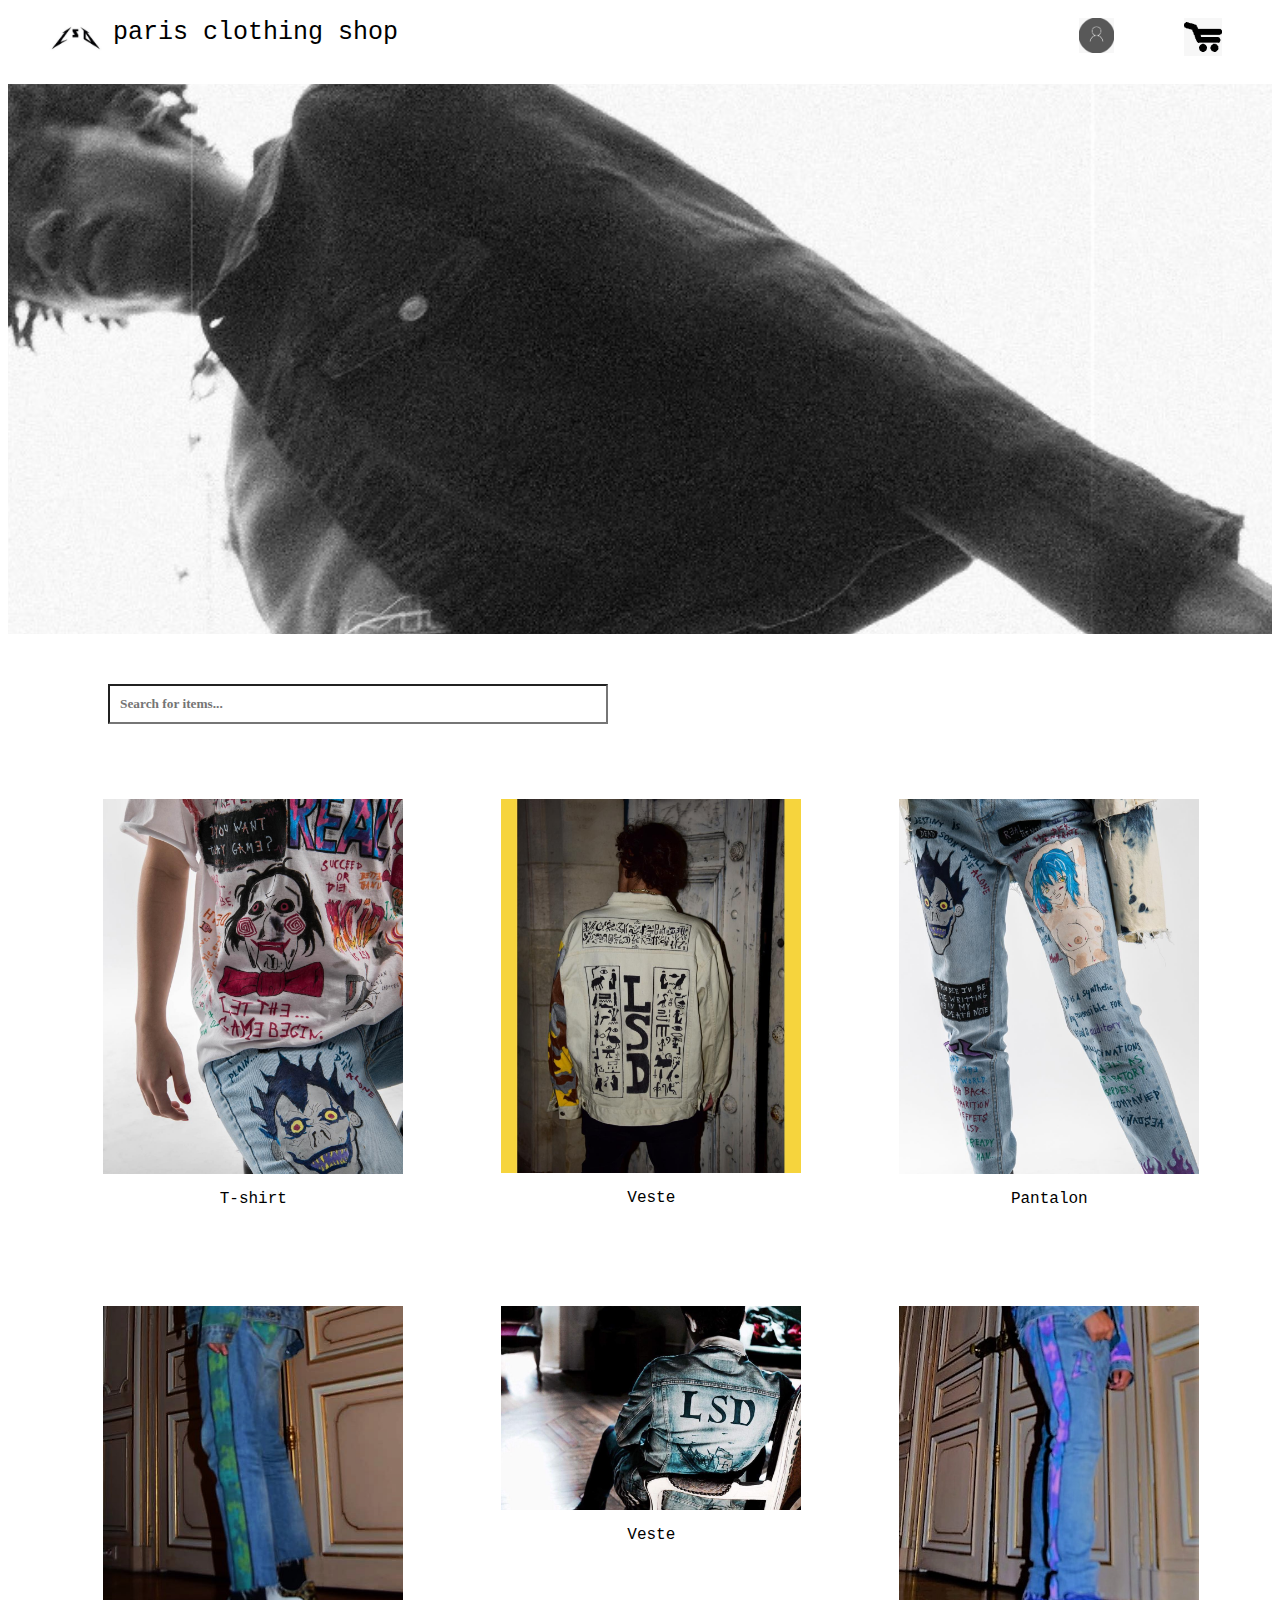
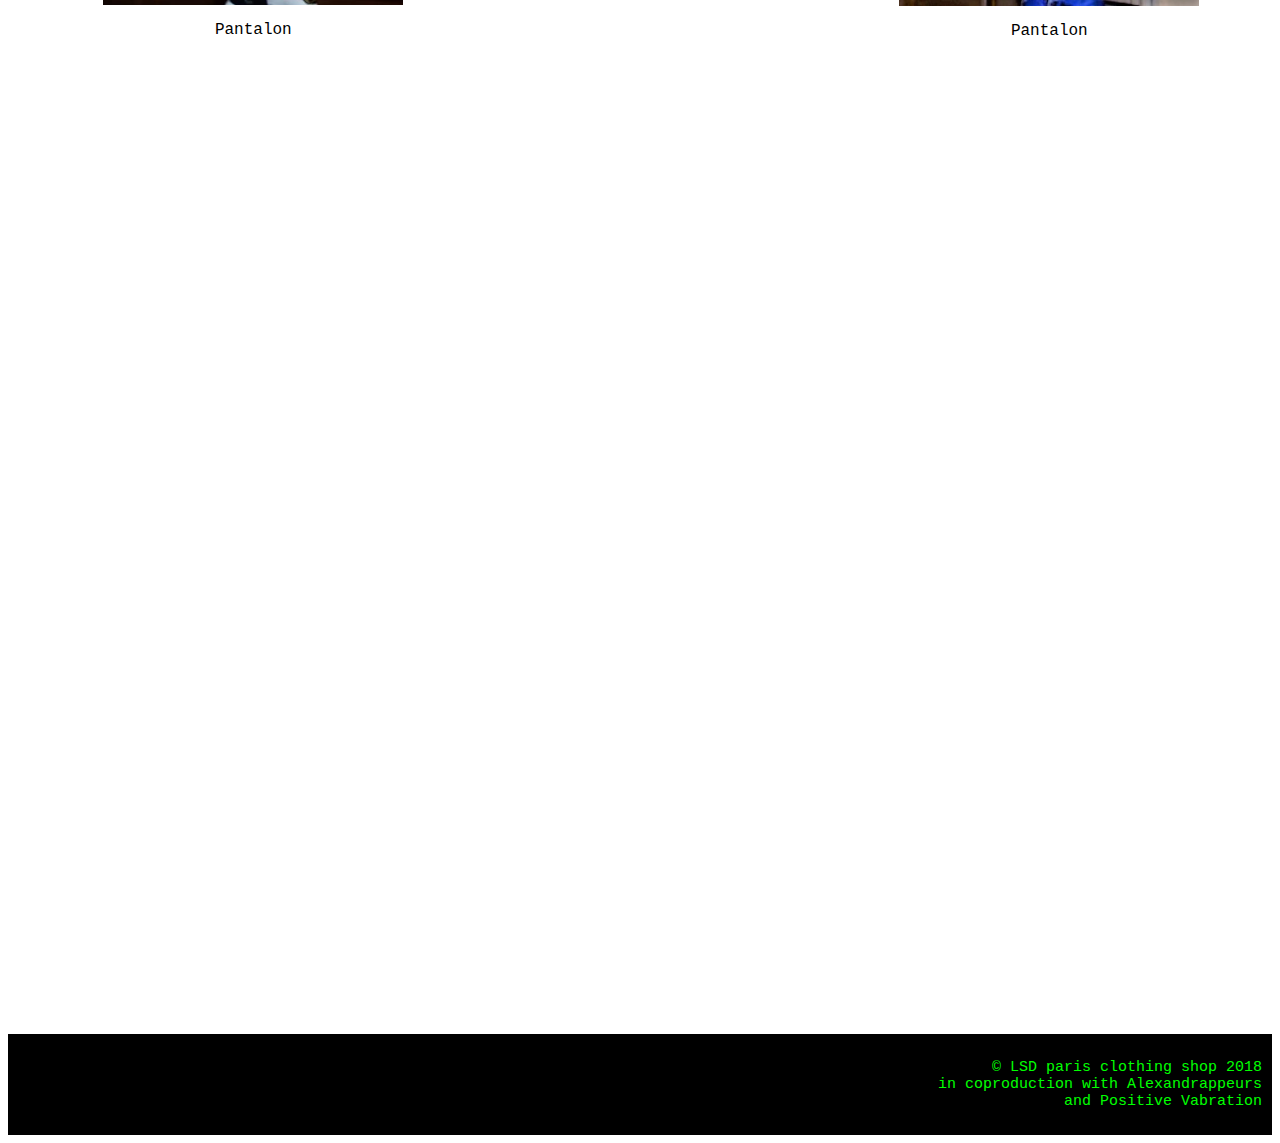
<file: index.html>
<html>
  <head>
    <link rel="stylesheet" type="text/css" href="style.css">
    <meta charset="UTF-8">
  </head>

  <body>
    <header>
      <ul>
	       <a href="index.html"><img class="LSD" src="./articles/logo.png" alt="hope"></a>
	       <a class="logo" href="index.html">paris clothing shop</a>
         <a><input class="sT"></a>
         <a class="menu" href="cart.html">
	        <img class="chariot" src="./boutons/chariot.png" alt="hope">
	       </a>

        <a class="menu" href="compte.html">
	       <img class="login" src="./boutons/compte.png" alt="hope">
	      </a>
	       <div class="dropdown">
          <button class="dropbtn">Menu</button>
          <div class="dropdown-content">
            <a href="cart.html"> <img class="menuc" src="./boutons/chariot.png" alt="hope"> </a>
            <a href="compte.html"> <img class="menul" src="./boutons/compte.png" alt="hope"> </a>
          </div>
        </div>
      </ul>
    </header>

    <div class="parallax">
    </div>

    <div class="container">
      <a><input class="sb" type="text" id="myInput" onkeyup="myFunction()" placeholder="Search for items..." title="Type in a name"></a>
  		<div class="feed">
  			<ul id="myUL">
  				<li><div class="row1"><a href="article1.html"><img class="image" src="./articles/tshirt.png"></a><p>T-shirt</p></div></li>
  				<li><div class="row1"><a href="article3.html"><img class="image" src="./articles/veste2.png"></a><p>Veste</p></div></li>
  				<li><div class="row1"><a href="article1.html"><img class="image" src="./articles/pantalon.png"></a><p>Pantalon</p></div></li>
  				<li><div class="row1"><a href="article2.html"><img class="image" src="./articles/pantalon_droite.png"></a><p>Pantalon</p></div></li>
  				<li><div class="row1"><a href="article1.html"><img class="image" src="./articles/veste1.png"></a><p>Veste</p></div></li>
  				<li><div class="row1"><a href="article3.html"><img class="image" src="./articles/pantalon_gauche.png"></a><p>Pantalon</p></div></li>
  			</ul>
  		</div>
    </div>

    <script>
    //============================================================
    function myFunction() {
        var input, filter, ul, li, a, i;
        input = document.getElementById("myInput");
        filter = input.value.toUpperCase();
        ul = document.getElementById("myUL");
        li = ul.getElementsByTagName("li");
        for (i = 0; i < li.length; i++) {
            a = li[i].getElementsByTagName("a")[0];
            if (a.innerHTML.toUpperCase().indexOf(filter) > -1) {
                li[i].style.display = "";
            } else {
                li[i].style.display = "none";
            }
        }
    }
    //============================================================
	</script>
  </body>

  <footer>
    <div class="footer"><p>&copy LSD paris clothing shop 2018<br>in coproduction with Alexandrappeurs<br> and Positive Vabration </p></div>
  </footer>
</html>
</file>
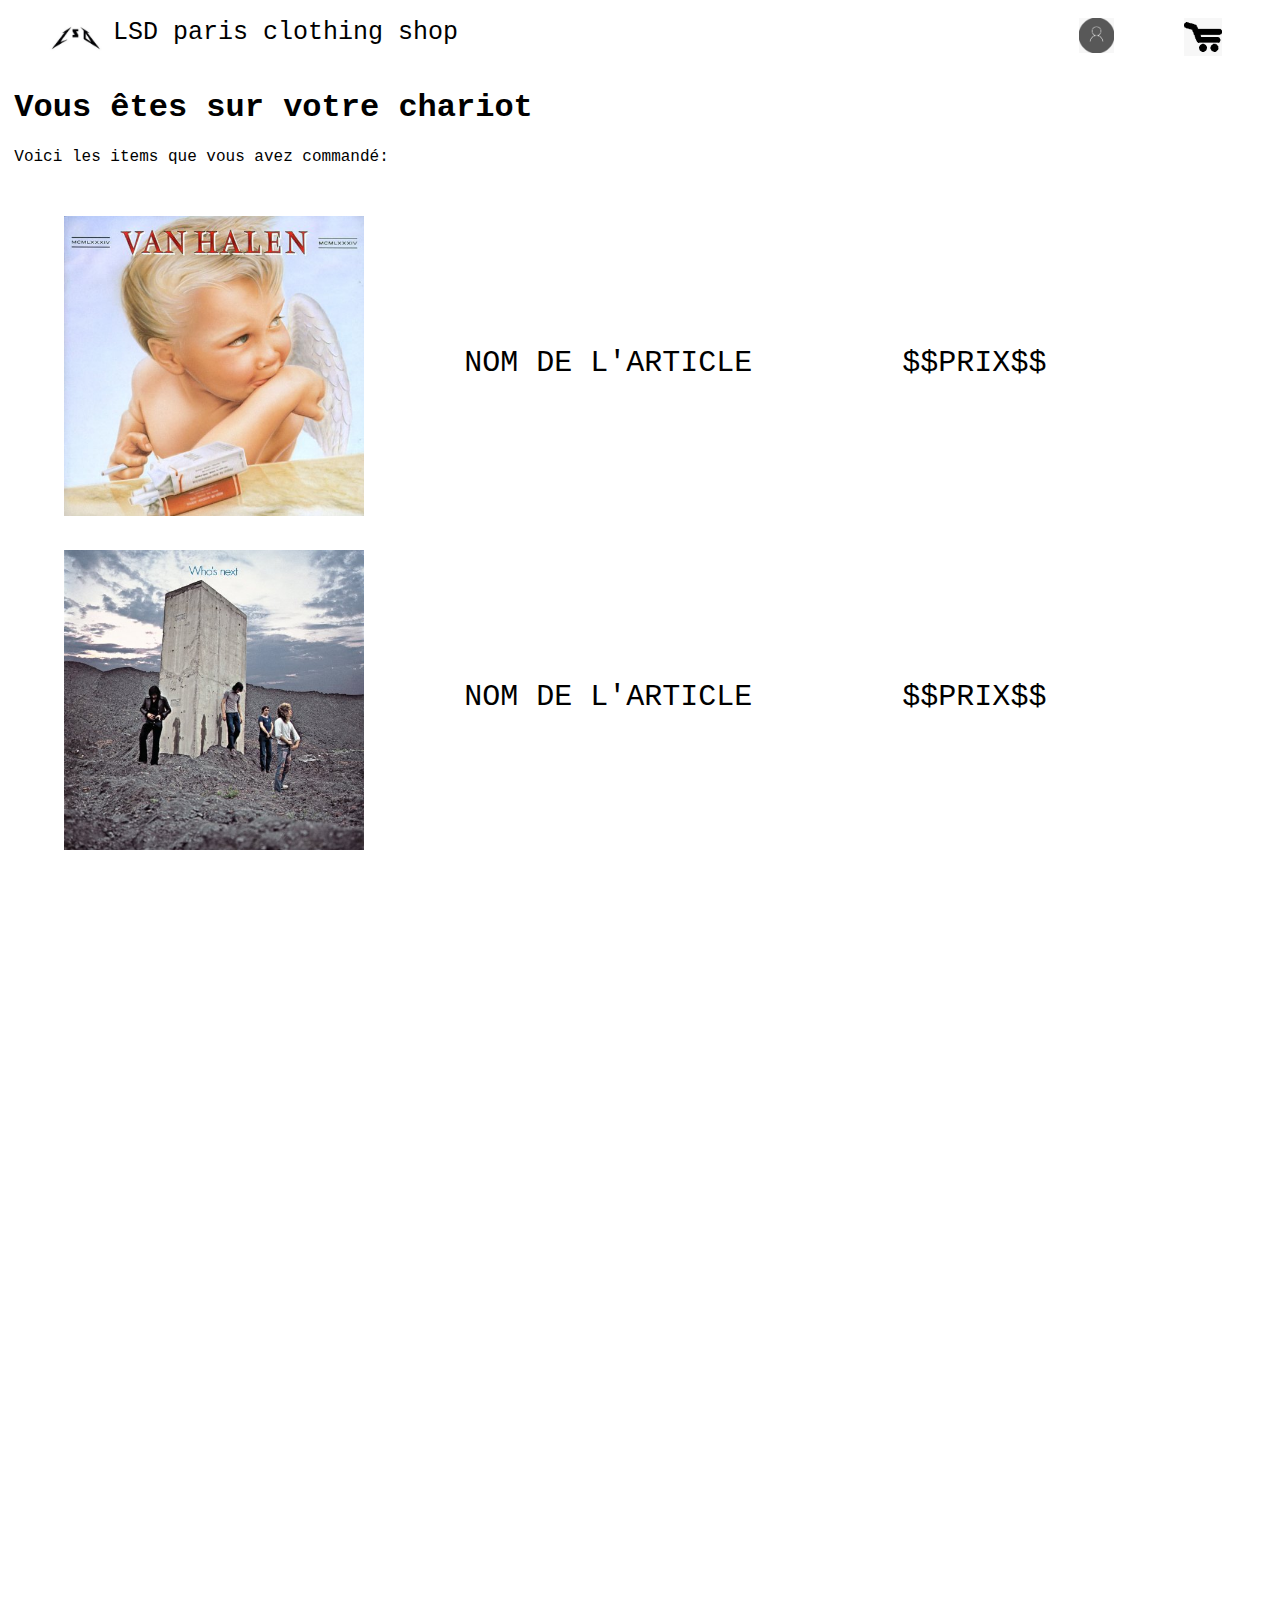
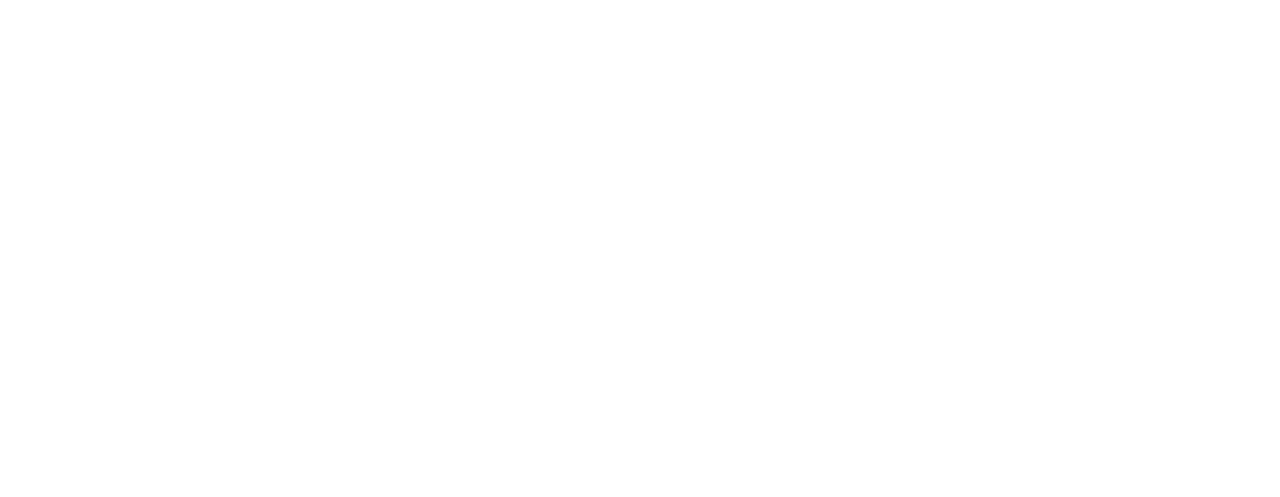
<file: cart.html>
<html>
  <head>
    <link rel="stylesheet" type="text/css" href="style.css">
    <meta charset="UTF-8">
  </head>

  <body>
    <header>
      <ul>
	<a href="index.html"><img class="LSD" src="./articles/logo.png" alt="hope"></a>
	<a class="logo" href="index.html">LSD paris clothing shop</a>
        <a class="sb">
          <input type="text" class="sT" placeholder="What are you looking for?">
        </a>

        <a class="menu" href="cart.html">
	  <img class="chariot" src="./boutons/chariot.png" alt="hope">
	</a>

        <a class="menu" href="compte.html">
	  <img class="login" src="./boutons/compte.png" alt="hope">
	</a>
	<div class="dropdown">
                <button class="dropbtn">Menu</button>
                <div class="dropdown-content">
                  <a href="cart.html"> <img class="menuc" src="./boutons/chariot.png" alt="hope"> </a>
                  <a href="compte.html"> <img class="menul" src="./boutons/compte.png" alt="hope"> </a>
                </div>
              </div>
      </ul>


    <div class="container">
      <div class="feed">
	<h1> Vous êtes sur votre chariot </h1>
	<p> Voici les items que vous avez commandé: </p>
	<div class="cart">
	  <img class="cartimg" src="./articles/article1.jpg" alt="hope">
	  <p class="carttxt"> NOM DE L'ARTICLE </p>
	  <p class="carttxt"> $$PRIX$$</p>
	</div>
	<div>
	  <img class="cartimg" src="./articles/article2.jpg" alt="hope">
	  <p class="carttxt"> NOM DE L'ARTICLE </p>
	  <p class="carttxt"> $$PRIX$$</p>
	</div>
      </div>


    </div>
  </body>
</html>
</file>
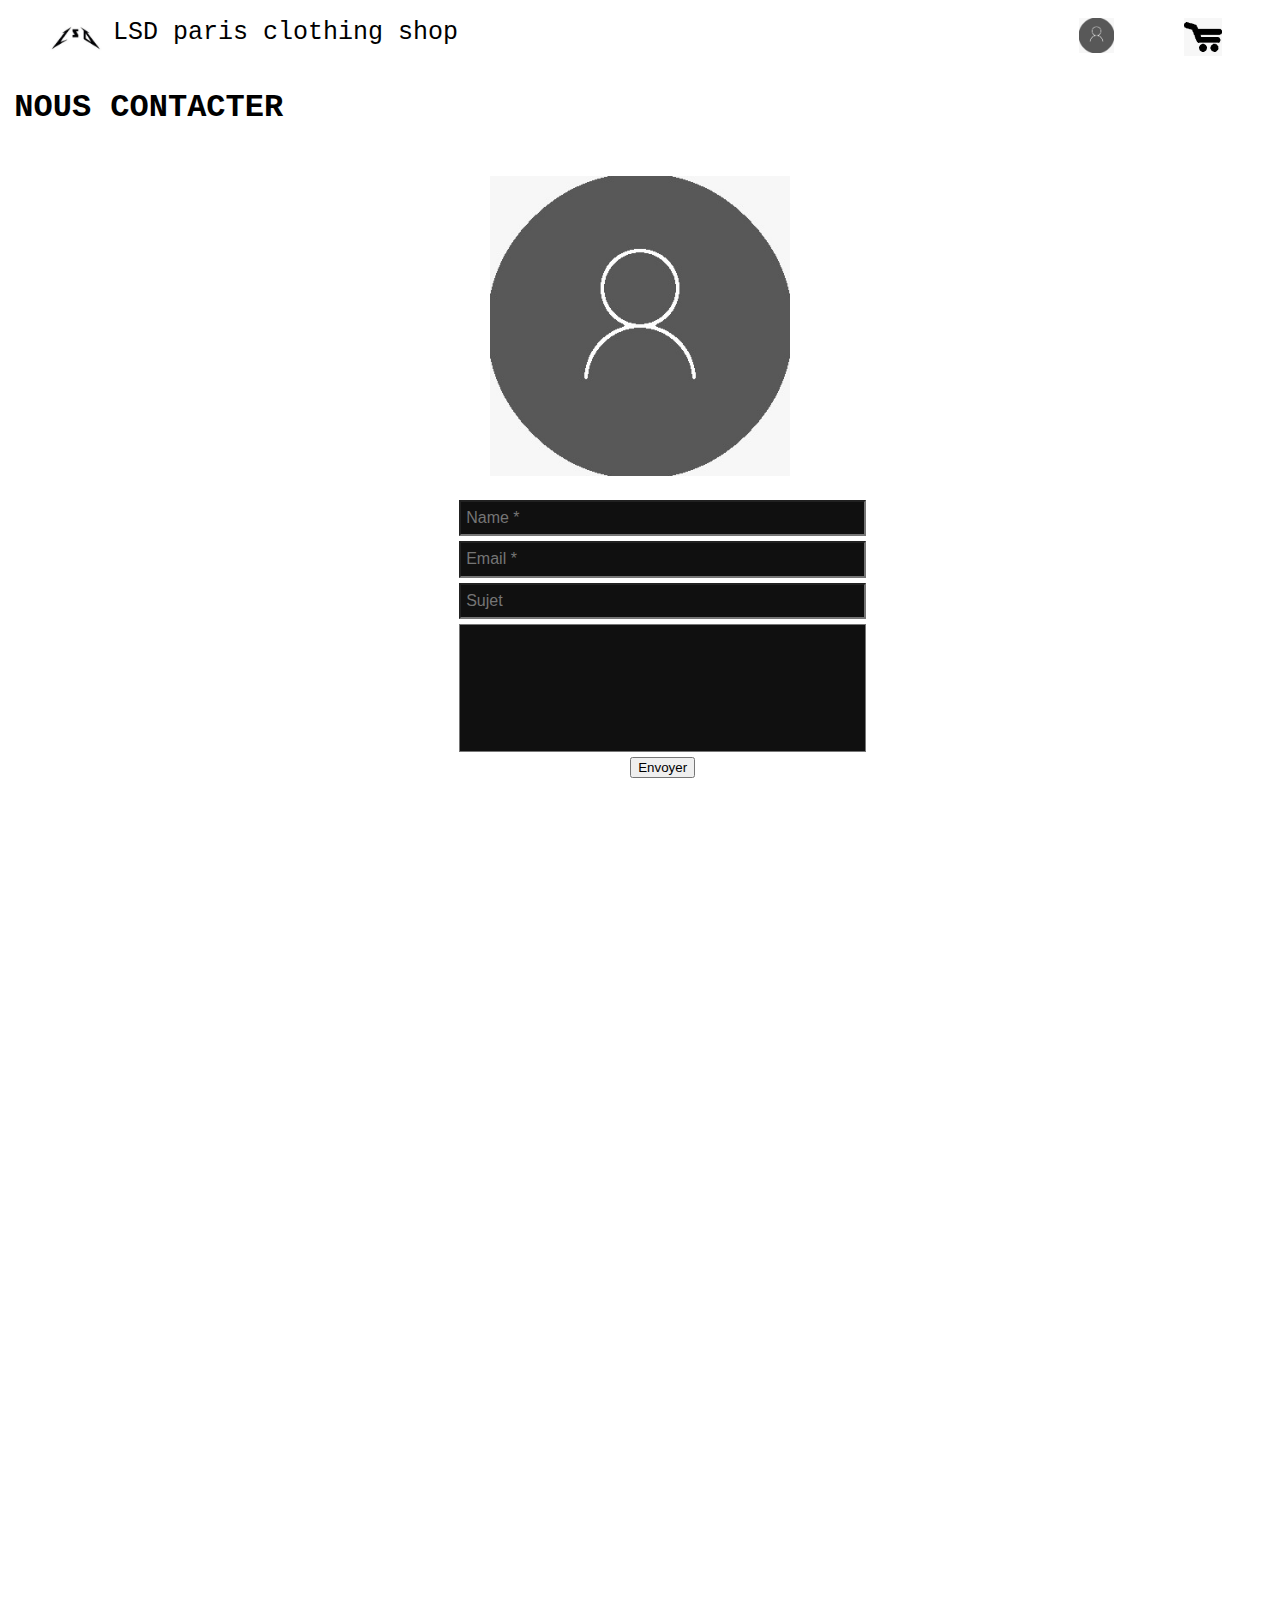
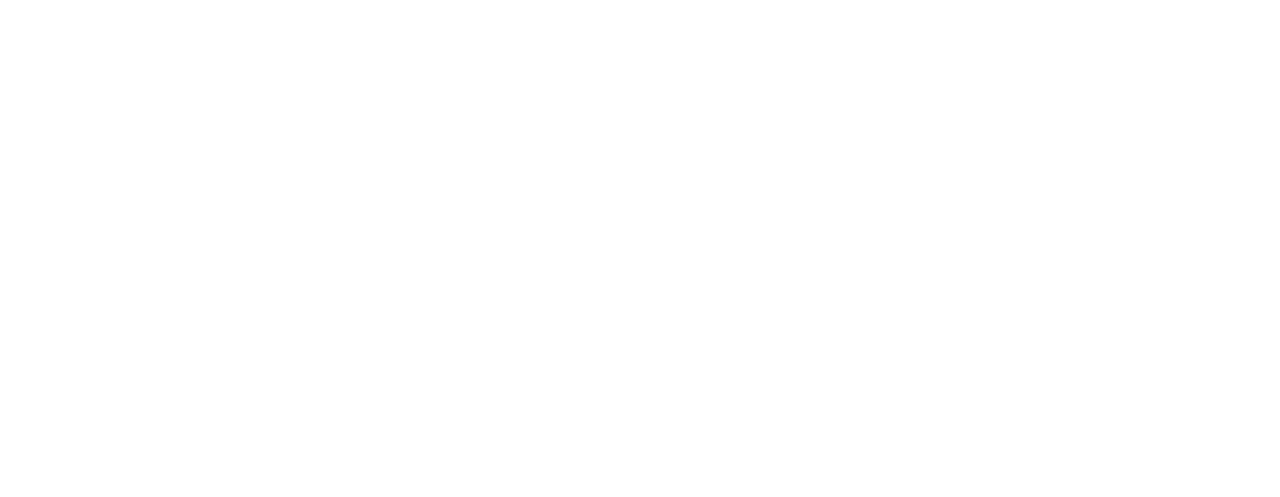
<file: compte.html>
<html>
  <head>
    <link rel="stylesheet" type="text/css" href="style.css">
    <meta charset="UTF-8">
  </head>

  <body>
    <header>
      <ul>
	<a href="index.html"><img class="LSD" src="./articles/logo.png" alt="hope"></a>
	<a class="logo" href="index.html">LSD paris clothing shop</a>
        <a class="sb">
          <input type="text" class="sT" placeholder="What are you looking for?">
        </a>

        <a class="menu" href="cart.html">
	  <img class="chariot" src="./boutons/chariot.png" alt="hope">
	</a>

        <a class="menu" href="compte.html">
	  <img class="login" src="./boutons/compte.png" alt="hope">
	</a>
	<div class="dropdown">
                <button class="dropbtn">Menu</button>
                <div class="dropdown-content">
                  <a href="cart.html"> <img class="menuc" src="./boutons/chariot.png" alt="hope"> </a>
                  <a href="compte.html"> <img class="menul" src="./boutons/compte.png" alt="hope"> </a>
                </div>
              </div>
      </ul>


    <div class="container">
      <div class="feed">
	<h1> NOUS CONTACTER </h1>
	<img class="compteimg" src="./boutons/compte.png" alt="hope">

	<div class="cf2" data-state="desktop left" id="comp-izqrpbku" data-dcf-columns="3" style="left: 24px; width: 407px; position: absolute; margin-left: 34%; top: 500px; height: 288px;">

	  <form role="form" aria-label="contact form" novalidate="" id="comp-izqrpbkuform-wrapper" class="cf2form-wrapper">

	    <div id="comp-izqrpbkuwrapper" class="cf2wrapper">
	      <div class="cf2_first-row-wrapper">
		<input id="field1" type="text" required="" aria-invalid="false" name="Name" class="cf2_required" placeholder="Name *" data-aid="nameField" value="">
		<input id="field2" type="text" required="" aria-invalid="false" name="Email" class="cf2_required" placeholder="Email *" data-aid="emailField" value="">
	      </div>
	      <div>
		<input id="field3" type="text" aria-invalid="false" name="Sujet" class="" placeholder="Sujet" data-aid="subjectField" value="">
	      </div>
	      <textarea placeholder="Message" name="Message" class="cf2fieldMessage" data-aid="messageField" id="comp-izqrpbkufieldMessage">
	      </textarea>
	      <button type="submit" id="comp-izqrpbkusubmit" class="cf2submit">Envoyer</button>
	      <div aria-live="polite" class="cf2_success cf2notifications" id="comp-izqrpbkunotifications"></div>
	    </div>
	  </form>
	</div>
      </div>

    </div>
  </body>
</html>
</file>
<file: style.css>
/* LES TRUCS EN GENERAL!!! */

ul {
    max-height: 99%;
    max-width: 99%;
}

.logo {
    float: left;
    font-size: 25px;
    font-family: courier;
    color: black;
    margin-top: 10px;
    margin-left: 10px;
    text-decoration: none;
}

.sT {
    background-color: white;
    padding: 10px;
    margin: 10px;
    margin-left: 0px;
    width: 0px;
    heigth: 50px;
    color: #FF0000;
    font-family: OCR A;
    font-weight: bold;
    visibility: hidden;
}

.sb {
    background-color: white;
    padding: 10px;
    margin: 10px;
    margin-left: 50px;
    width: 0px;
    heigth: 50px;
    color: white;
    font-family: OCR A;
    font-weight: bold;
}

img.bannière {
  display: block;
  margin-left: auto;
  margin-right: auto
}

.parallax {
    /* The image used */
    background-image: url("bannière.jpeg");

    height: 550px;

    /* Create the parallax scrolling effect */
    background-attachment: fixed;
    background-position: center;
    background-repeat: no-repeat;
    background-size: cover;
}

.sb {
  background-color: white;
  padding: 10px;
  margin: 10px;
  margin-top: 50px;
  width: 500px;
  heigth: 50px;
  color: black;
  font-family: OCR A;
  font-weight: bold;
  margin-left: 100px;

}

.menu {
    float: right;
    margin-left: 20px;
    margin-right: 20px;
    font-size: 20px;
    color: #FF0000;
    padding-right: 30px;
}

.LSD {
/*    max-height: 50px;
    max-width: 50px; */
    height: 55px;
    width: 55px;
    float: left;
}

/* footer */
.footer  {
    text-align: right;
    font-size: 15px;
    background-color: #000000;
    color: #00FF00;
    padding: 10px;
    font-family: courier;
}

.login {
    max-width: 35px;
    max-height: 35px;
    height: auto;
    width: auto;
    margin-top: 10px;
}

.chariot {
    max-width: 38px;
    max-height: 38px;
    height: auto;
    width: auto;
    margin-top: 10px;
}

/*---------*/




.feed {
    width: 1300px;
    margin-right: auto;
    margin-left: auto;
    max-height: 99%;
    max-width: 99%;
    color: #000000;
    padding-bottom: 70%;
    font-family: courier;
}

.container{
  height: 2000px;
  filter: alpha(opacity=0)
}


/*-----------*/

.row1 {
    width: 300px;
    padding: 49px;
    text-align: center;
    display: table-cell;
}

.row1:hover {
    /* background-color: black; */
    color: #3CB371;
    font-weight: bold;
}

.feed li {
    list-style-type: none;
    float: left;
}


.image2 {
    max-width: 99%;
    max-height: 99%;
    display: block;
    margin-left: auto;
    margin-right: auto;
}

/*--------*/


.dropdown {
    display: none;
}

.menuc {
    max-width: 38px;
    max-height: 38px;
    height: auto;
    width: auto;
    margin-top: 5px;
}

.menul {
    max-width: 35px;
    max-height: 35px;
    height: auto;
    width: auto;
    margin-top: 5px;
}



@media screen and (max-width: 900px) {
  .menu{
    display: none;
  }

  .dropdown {
    display: inline;
    float: right;
    margin: 9px;

  }

  .sT {
      width: 30%;
  }


  /********* START OF DROPDOWN ***********/

  .dropbtn {
    background-color: #FF0000;
    color: white;
    padding: 10px;
    font-size: 16px;
    border: none;
    float: right;
  }

  /* The container <div> - needed to position the dropdown content */
  .dropdown {
      position: relative;
      display: inline-block;
  }

  /* Dropdown Content (Hidden by Default) */
  .dropdown-content {
      display: none;
      position: absolute;
      background-color: #303030;
      min-width: 160px;
      box-shadow: 0px 8px 16px 0px rgba(0,0,0,0.2);
      z-index: 1;
  }

  /* Links inside the dropdown */
  .dropdown-content a {
      color: #FF0000;
      padding: 12px 16px;
      text-decoration: none;
      display: block;
  }

  /* Change color of dropdown links on hover */
  .dropdown-content a:hover {background-color: #ddd;}

  /* Show the dropdown menu on hover */
  .dropdown:hover .dropdown-content {display: block;}

  /* Change the background color of the dropdown button when the dropdown content is shown */
  .dropdown:hover .dropbtn {background-color: #FF0000;}
}

  /********* END OF DROPDOWN ***********/



/* SPECIALEMENT POUR INDEX.HTML */

.image {
    max-height: 99.9%;
    max-width: 99.9%;
}
img.image {
    display: block;
    margin-left: auto;
    margin-right: auto
}

/*---------*/

.slide {
    margin-left: auto;
    margin-right: auto;
    margin: 0px;
    padding: 0px;
}


.slide img{
    vertical-align: middle;
}


/* SPECIALEMENT POUR CART.HTML */
.cart {
    margin-top: 50px
}

.cartimg {
    float: left;
    margin-left: 50px;
    height: 300px;
    width: 300px;
}

.carttxt {
    float: left;
    padding: 50px;
    margin-top: 80px;
    margin-bottom: 120px;
    margin-left: 50px;
    font-size: 30px;
}



/* SPECIALEMENT POUR COMPTE.HTML */
.compteimg {
    max-height: 300px;
    max-width: 300px;
    height: auto;
    width: auto;
}

img.compteimg {
    display: block;
    margin-left: auto;
    margin-right: auto;
    margin-top: 50px;
    padding-bottom: 50%;
}

div.cf2 {
    text-align: center;
}

.cf2 textarea {
    resize: none;
    overflow: hidden;
    margin: 0 0 10px;
}

.cf2 input, .cf2 textarea {
    padding: 5px;
    border: none
    border-bottom: 1px solid rgba(255, 255, 255, 1);
    color: #FF0000;
    margin: 0 0 5px;
    width: 100%;
    -webkit-transition: 0.5s ease all;
    transition: 0.5s ease all;
    background-color: #101010;
    -webkit-appearance: none;
    -moz-appearance: none;
    font: normal normal normal 16px/1.4em proxima-n-w01-reg,sans-serif;
    -webkit-appearance: none;
    border-radius: 0;
}

.cf2fieldMessage {
    min-height: 128px;
}
</file>
